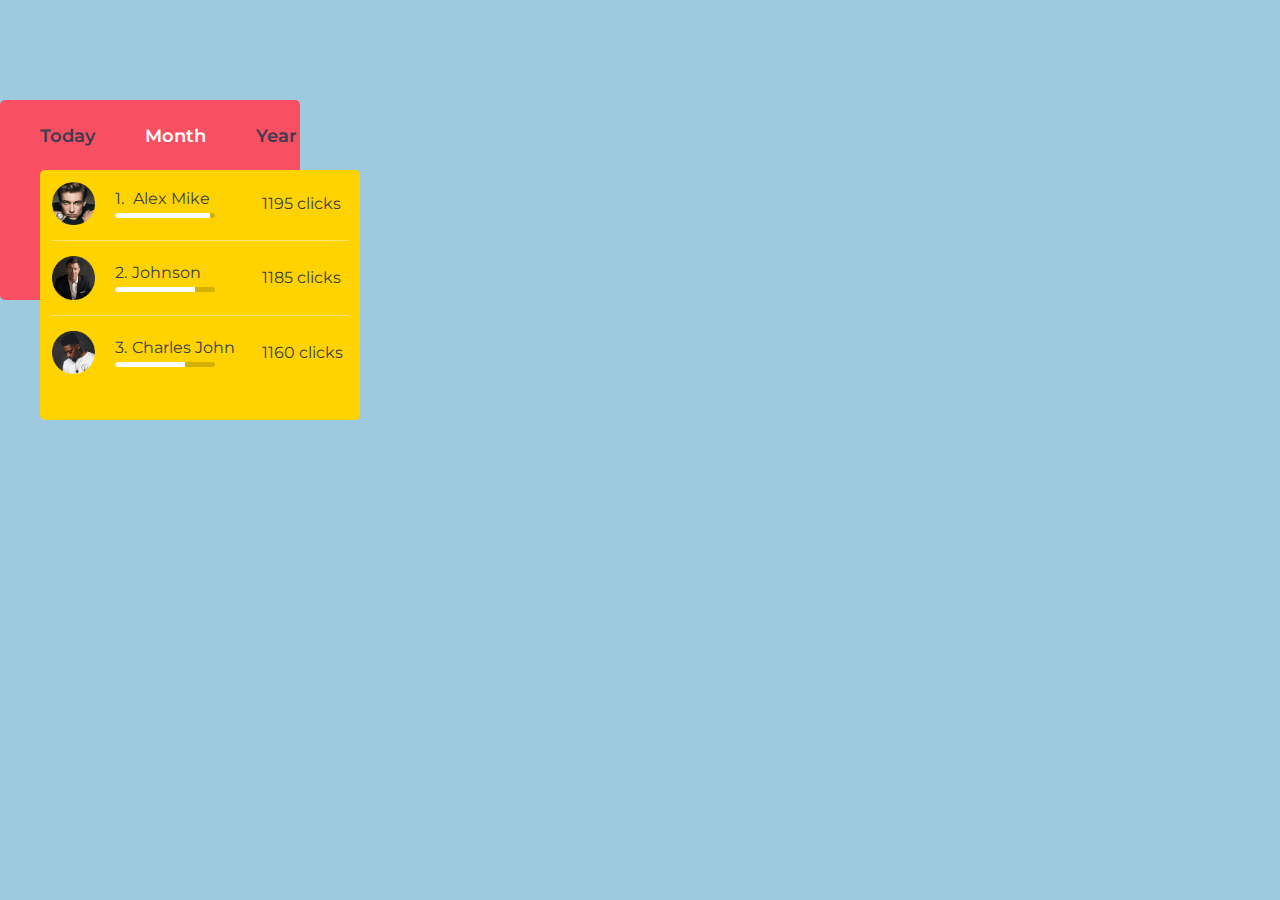
<file: Leader-Board--master/index.html>
<!DOCTYPE html>
<html lang="en">
<head>
	<meta charset="UTF-8">
	<title>Leader Board using HTML CSS and Javascript</title>
	<link rel="stylesheet" href="styles.css">
</head>
<body>

<div class="wrapper">
	<div class="lboard_section">
		<div class="lboard_tabs">
			<div class="tabs">
				<ul>
					<li data-li="today">Today</li>
					<li class="active" data-li="month">Month</li>
					<li data-li="year">Year</li>
				</ul>
			</div>
		</div>

		<div class="lboard_wrap">
			<div class="lboard_item today" style="display: none;">
				<div class="lboard_mem">
					<div class="img">
						<img src="pic_1.png" alt="picture_1">
					</div>
					<div class="name_bar">
						<p><span>1.</span> Charles John</p>
						<div class="bar_wrap">
							<div class="inner_bar" style="width: 95%"></div>
						</div>
					</div>
					<div class="points">
						195 clicks
					</div>
				</div>
				<div class="lboard_mem">
					<div class="img">
						<img src="pic_2.png" alt="picture_2">
					</div>
					<div class="name_bar">
						<p><span>2.</span>Alex Mike</p>
						<div class="bar_wrap">
							<div class="inner_bar" style="width: 80%"></div>
						</div>
					</div>
					<div class="points">
						185 clicks
					</div>
				</div>
				<div class="lboard_mem">
					<div class="img">
						<img src="pic_3.png" alt="picture_2">
					</div>
					<div class="name_bar">
						<p><span>3.</span>Johnson</p>
						<div class="bar_wrap">
							<div class="inner_bar" style="width: 60%;"></div>
						</div>
					</div>
					<div class="points">
						160 clicks
					</div>
				</div>
			</div>
			<div class="lboard_item month" style="display: block;">
				<div class="lboard_mem">
					<div class="img">
						<img src="pic_2.png" alt="picture_2">
					</div>
					<div class="name_bar">
						<p><span>1.</span> Alex Mike</p>
						<div class="bar_wrap">
							<div class="inner_bar" style="width: 95%"></div>
						</div>
					</div>
					<div class="points">
						1195 clicks
					</div>
				</div>
				<div class="lboard_mem">
					<div class="img">
						<img src="pic_3.png" alt="picture_3">
					</div>
					<div class="name_bar">
						<p><span>2.</span>Johnson</p>
						<div class="bar_wrap">
							<div class="inner_bar" style="width: 80%"></div>
						</div>
					</div>
					<div class="points">
						1185 clicks
					</div>
				</div>
				<div class="lboard_mem">
					<div class="img">
						<img src="pic_1.png" alt="picture_1">
					</div>
					<div class="name_bar">
						<p><span>3.</span>Charles John</p>
						<div class="bar_wrap">
							<div class="inner_bar" style="width: 70%;"></div>
						</div>
					</div>
					<div class="points">
						1160 clicks
					</div>
				</div>
			</div>
			<div class="lboard_item year" style="display: none;">
				<div class="lboard_mem">
					<div class="img">
						<img src="pic_5.png" alt="picture_5">
					</div>
					<div class="name_bar">
						<p><span>1.</span>Scarlett Angela</p>
						<div class="bar_wrap">
							<div class="inner_bar" style="width: 90%"></div>
						</div>
					</div>
					<div class="points">
						2195 clicks
					</div>
				</div>
				<div class="lboard_mem">
					<div class="img">
						<img src="pic_4.png" alt="picture_4">
					</div>
					<div class="name_bar">
						<p><span>2.</span>Rosey</p>
						<div class="bar_wrap">
							<div class="inner_bar" style="width: 85%"></div>
						</div>
					</div>
					<div class="points">
						2185 clicks
					</div>
				</div>
				<div class="lboard_mem">
					<div class="img">
						<img src="pic_3.png" alt="picture_3">
					</div>
					<div class="name_bar">
						<p><span>3.</span>Johnson</p>
						<div class="bar_wrap">
							<div class="inner_bar" style="width: 65%;"></div>
						</div>
					</div>
					<div class="points">
						2160 clicks
					</div>
				</div>
			</div>
		</div>
	</div>
</div>	

<script src="scripts.js"></script>
</body>
</html>
</file>
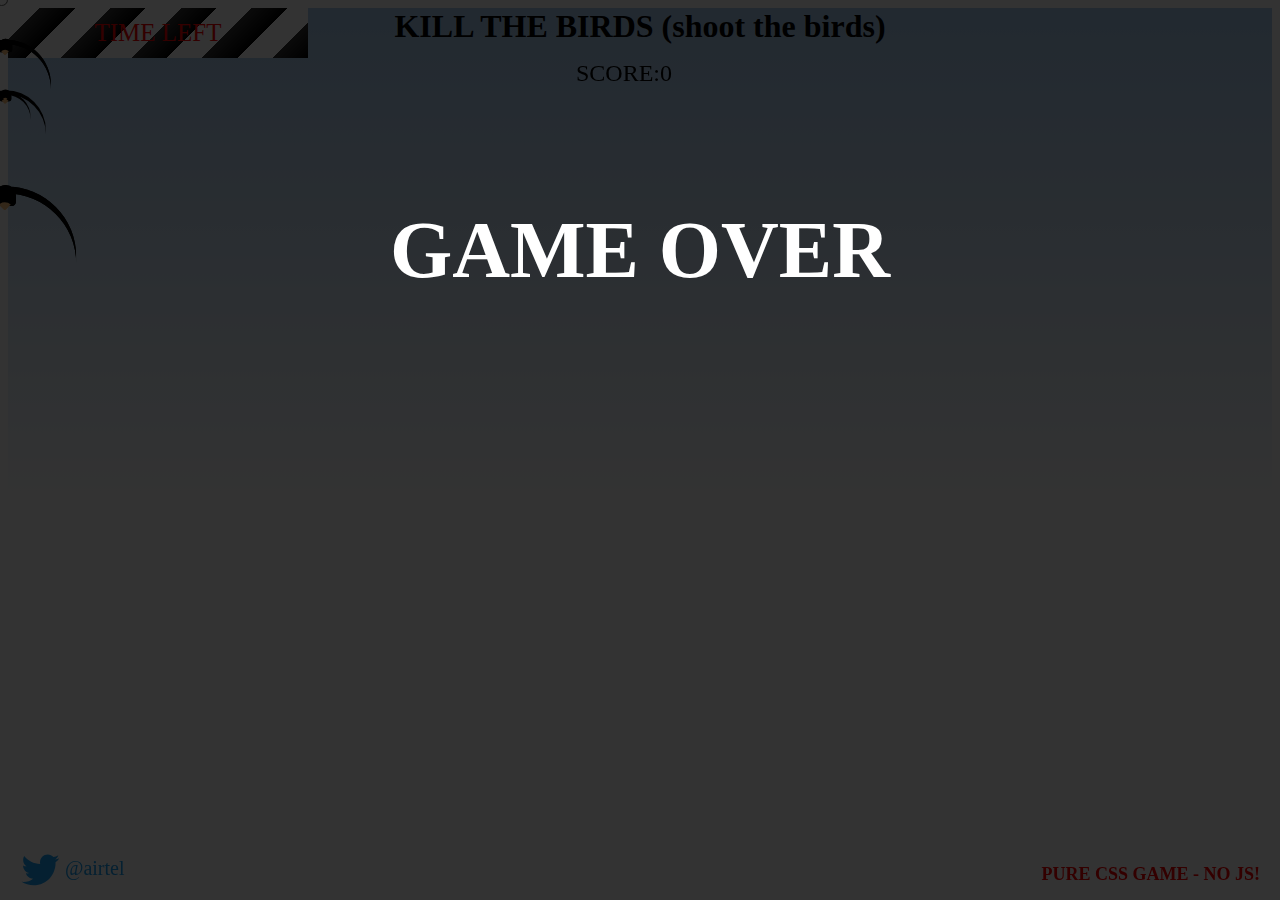
<file: bird.html>
<!DOCTYPE html>
<html lang="en">
<head>
    <meta charset="UTF-8">
    <meta name="viewport" content="width=device-width, initial-scale=1.0">
    <title>Airtel-Bird</title>
    <link rel="icon" type="image/x-icon" href="https://assets.airtel.in/static-assets/new-home/img/favicon.ico">
    <style>
        body{
  counter-reset:birds;
  -webkit-touch-callout: none;
-webkit-user-select: none;
-khtml-user-select: none;
-moz-user-select: none;
-ms-user-select: none;
user-select: none;
  overflow:hidden;
}
/*hide checkbox*/
input{position:fixed; left:-10px; top:-10px;}

h1{margin:0; text-align:center;}
h2{position:fixed; right:20px; bottom:0; font-size:18px; color:red;}

/*play area*/
.wrapper{  
  height:500px;
  background: -webkit-linear-gradient(top, hsla(210,70%,80%,1) 0%,hsla(210,50%,100%,1) 100%);
  position:relative;
  cursor:crosshair;
}
/*count dead birds*/
.input-circle:checked{
  counter-increment:birds;
}

.sum{position:fixed; left:45%; top:60px; font-size:24px; fonot-weight:bold;}

/*print to screen dead birds*/
.sum:after{
  content: counter(birds);
}

.input-circle ~ .pajaro{
  opacity:0;
  transition:0.3s  cubic-bezier(0,.43,1,0);
  animation: move 8s infinite alternate;
}
.input-circle1:not(:checked) ~ .pajaro1,
.input-circle2:not(:checked) ~ .pajaro2,
.input-circle3:not(:checked) ~ .pajaro3,
.input-circle4:not(:checked) ~ .pajaro4,
.input-circle5:not(:checked) ~ .pajaro5,
.input-circle6:not(:checked) ~ .pajaro6
{
  opacity:1; 
}


.input-circle1:checked ~ .pajaro1 span,
.input-circle2:checked ~ .pajaro2 span,
.input-circle3:checked ~ .pajaro3 span,
.input-circle4:checked ~ .pajaro4 span,
.input-circle5:checked ~ .pajaro5 span,
.input-circle6:checked ~ .pajaro6 span
{
  display:block;
  
}

.pajaro{   
  position:absolute;
  left:0;  
  cursor:crosshair;
}
.pajaro>span{
  display:none;position:absolute; z-index:2; left:-250%;bottom:-50%;  
  background-color:white; border:solid 2px #000; width:80px; height:30px; padding:10px; border-radius:50%;
}
.pajaro>span:before{
  content:"I'm Dead!"; color:red; font-weight:bold;
}

.pajaro1{top:50px;
  animation-delay: -2s!important;
  transform:scale(0.9);
}
.pajaro2{
  top:100px;
  animation-delay: -1s!important;
  transform:scale(0.8); 
}
.pajaro3{
  top:200px;
  animation-delay: -3s!important;
  transform:scale(1.4); 
}

.pajaro4{top:50px;
  animation-delay: -12s!important;
  transform:scale(0.9);
}
.pajaro5{
  top:100px;
  animation-delay: -16s!important;
  transform:scale(0.5); 
}
.pajaro6{
  top:200px;
  animation-delay: -20s!important;
  transform:scale(1.4); 
}

@keyframes move{
0%{left:0%;}
20%{left:20%;top:50%; }
40%{top:30%; left:60%;}
60%{top:80%;left:80%;}
80%{top:10%; left:20%:}
100%{top:30%; left:20%; }
}


.timer{
  background-color:#333; width:300px;height:50px;
  position:fixed;
}


.timer span{
  display:block;
  background:repeating-linear-gradient(-45deg, #000, rgba(0, 0, 0, 0) 25px, #FFF 25px, #FFF 50px);
  width:300px; height:50px;
  animation:timer 20s linear;
}

.timer span:before{  
  content:"TIME LEFT";
  display:block;
  position:absolute; z-index:3;
  left:0; 
  right:0;
  top:0;
  bottom:0;
  text-align:center;
  line-height:50px;
  font-size:25px;
  color:red;
}
@keyframes timer{
0%{width:10px;}
100%{width:300px; display:block;}
}


.gameover{
  position:fixed; z-index:100000; left:0; top:0; bottom:0; right:0; background-color:rgba(0,0,0,0.8);
  animation:gameover 20s linear forwards;
  font-size:80px; color:white; font-weight:bold; text-align:center; 
  text-indent:0;  
  line-height:500px;
}

@keyframes gameover{
0%{left:-5000px;bottom:100%;}
97%{left:-5000px;bottom:100%;}
100%{ left:0px;}
}

footer{position:fixed; left:0; bottom:0; padding:10px 20px;}
footer svg{vertical-align:middle;}
footer a{text-decoration:none;  font-size:20px; color:rgba(29,161,242,1.00); vertical-align:middle;}




/*------------------------------------------------------ body of the bird
*/

.pajaro{
  background:black;
  border-radius: 50% 50% 20% 20%;
  color:white;
  line-height:20px;
  letter-spacing: 2px;
  font-size:0.8em;
  text-align:center;
  position:absolute;
 
  margin-top:-20px; margin-left:-10px;
  width:15px; height:15px;
  animation:planeo 0.8s linear infinite;
  z-index:999;
}

.pajaro:after,
.pajaro:before{
  content:"";
  position:absolute;
  top:50%; left:50%;
}

/*------------------------------------------------------ bird wings
*/

.pajaro:after{
  border-radius: 100% 100% 0 0;
  box-shadow: inset 0px 5px 0 black;
  width:100px; height:100px;
  margin-top:-7px; margin-left:-50px;
  transform-origin: 100% 0%;
  animation:alas 3s linear infinite;
}

/*------------------------------------------------------ bird beak
*/

.pajaro:before{
  background:#FFC37F;
  border-radius: 100% 0% 20% 0%;
  margin-top:3px; margin-left:-4px;
  width:6px; height:6px;
  transform:rotateZ(45deg);
}

/*------------------------------------------------------ wings animation
*/

@keyframes alas {
  50%{
    transform:rotateX(-1440deg);
  }
}

/*------------------------------------------------------ bird animation
*/

@keyframes planeo {
  40%{
    transform:rotateZ(2deg) translateX(2px) translateY(10px) translateZ(0);
    line-height:16px;
    font-size:0.6em;
  }
  80%{
    transform:rotateZ(-2deg) translateX(5px) translateY(8px) translateZ(0);
  }
}
    </style>
</head>
<body>
    <div class="wrapper">
        <div class="timer">
             <span></span>    
        </div>
        <div class="gameover">GAME OVER</div>
        <h1>KILL THE BIRDS <span>(shoot the birds)</span></h1>
        <h2>PURE CSS GAME - NO JS!</h2>
        <input class="input-circle input-circle1" type="radio" id="circle1" >
       <input class="input-circle input-circle2" type="radio" id="circle2" >
       <input class="input-circle input-circle3" type="radio" id="circle3" >
       <input class="input-circle input-circle4" type="radio" id="circle4" >
       <input class="input-circle input-circle5" type="radio" id="circle5" >
       <input class="input-circle input-circle6" type="radio" id="circle6" >
        
        <label for="circle1" class="pajaro pajaro1"><span></span></label>
        <label for="circle2" class="pajaro pajaro2"><span></span></label>
        <label for="circle3" class="pajaro pajaro3"><span></span></label>
        <label for="circle4" class="pajaro pajaro4"><span></span></label>
        <label for="circle5" class="pajaro pajaro5"><span></span></label>
        <label for="circle6" class="pajaro pajaro6"><span></span></label>
        <div class="sum">SCORE:</div>
        
        
        
        
        
        
        <footer>    
          <a href="https://twitter.com/airtelindia">
            <svg viewBox="0 0 24 24" style="width:40px; height:40px; fill: rgba(29,161,242,1.00);"><g><path d="M23.643 4.937c-.835.37-1.732.62-2.675.733.962-.576 1.7-1.49 2.048-2.578-.9.534-1.897.922-2.958 1.13-.85-.904-2.06-1.47-3.4-1.47-2.572 0-4.658 2.086-4.658 4.66 0 .364.042.718.12 1.06-3.873-.195-7.304-2.05-9.602-4.868-.4.69-.63 1.49-.63 2.342 0 1.616.823 3.043 2.072 3.878-.764-.025-1.482-.234-2.11-.583v.06c0 2.257 1.605 4.14 3.737 4.568-.392.106-.803.162-1.227.162-.3 0-.593-.028-.877-.082.593 1.85 2.313 3.198 4.352 3.234-1.595 1.25-3.604 1.995-5.786 1.995-.376 0-.747-.022-1.112-.065 2.062 1.323 4.51 2.093 7.14 2.093 8.57 0 13.255-7.098 13.255-13.254 0-.2-.005-.402-.014-.602.91-.658 1.7-1.477 2.323-2.41z"></path></g></svg>
            
            @airtel
          </a>
         
          
        </footer>
      </div>
      
      
      
</body>
</html>
</file>
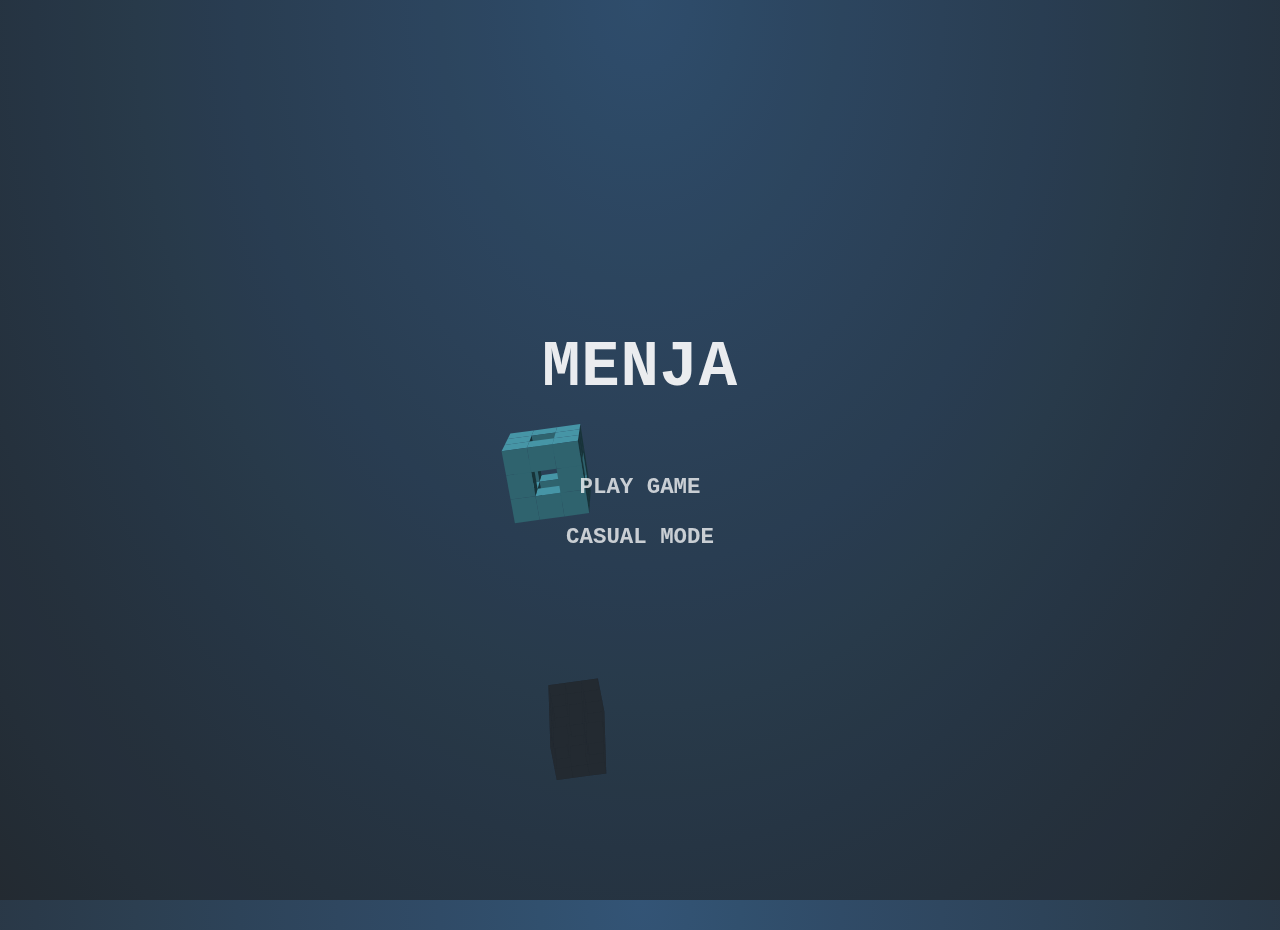
<file: menja.html>
<!DOCTYPE html>
<html lang="en">
<head>
    <meta charset="UTF-8">
    <meta name="viewport" content="width=device-width, initial-scale=1.0">
    <link rel="icon" type="image/x-icon" href="https://assets.airtel.in/static-assets/new-home/img/favicon.ico">
    <link rel="stylesheet" href="menja.css">
    <title>Airtel-Menja</title>
    
</head>
<body>
    
    <!-- Game canvas -->
<canvas id="c"></canvas>

<!-- Gameplay HUD -->
<div class="hud">
	<div class="hud__score">
		<div class="score-lbl"></div>
		<div class="cube-count-lbl"></div>
	</div>
	<div class="pause-btn"><div></div></div>
	<div class="slowmo">
		<div class="slowmo__bar"></div>
	</div>
</div>

<!-- Menu System -->
<div class="menus">
	<div class="menu menu--main">
		<h1>MENJA</h1>
		<button type="button" class="play-normal-btn">PLAY GAME</button>
		<button type="button" class="play-casual-btn">CASUAL MODE</button>
		<!-- <div class="credits">An 8kB game by <a href="https://cmiller.tech">Caleb Miller</a></div> -->
	</div>
	<div class="menu menu--pause">
		<h1>Paused</h1>
		<button type="button" class="resume-btn">RESUME GAME</button>
		<button type="button" class="menu-btn--pause">MAIN MENU</button>
	</div>
	<div class="menu menu--score">
		<h1>Game Over</h1>
		<h2>Your Score:</h2>
		<div class="final-score-lbl"></div>
		<div class="high-score-lbl"></div>
		<button type="button" class="play-again-btn">PLAY AGAIN</button>
		<button type="button" class="menu-btn--score">MAIN MENU</button>
	</div>
</div>
<script src="menja.js"></script>
</body>
</html>
</file>
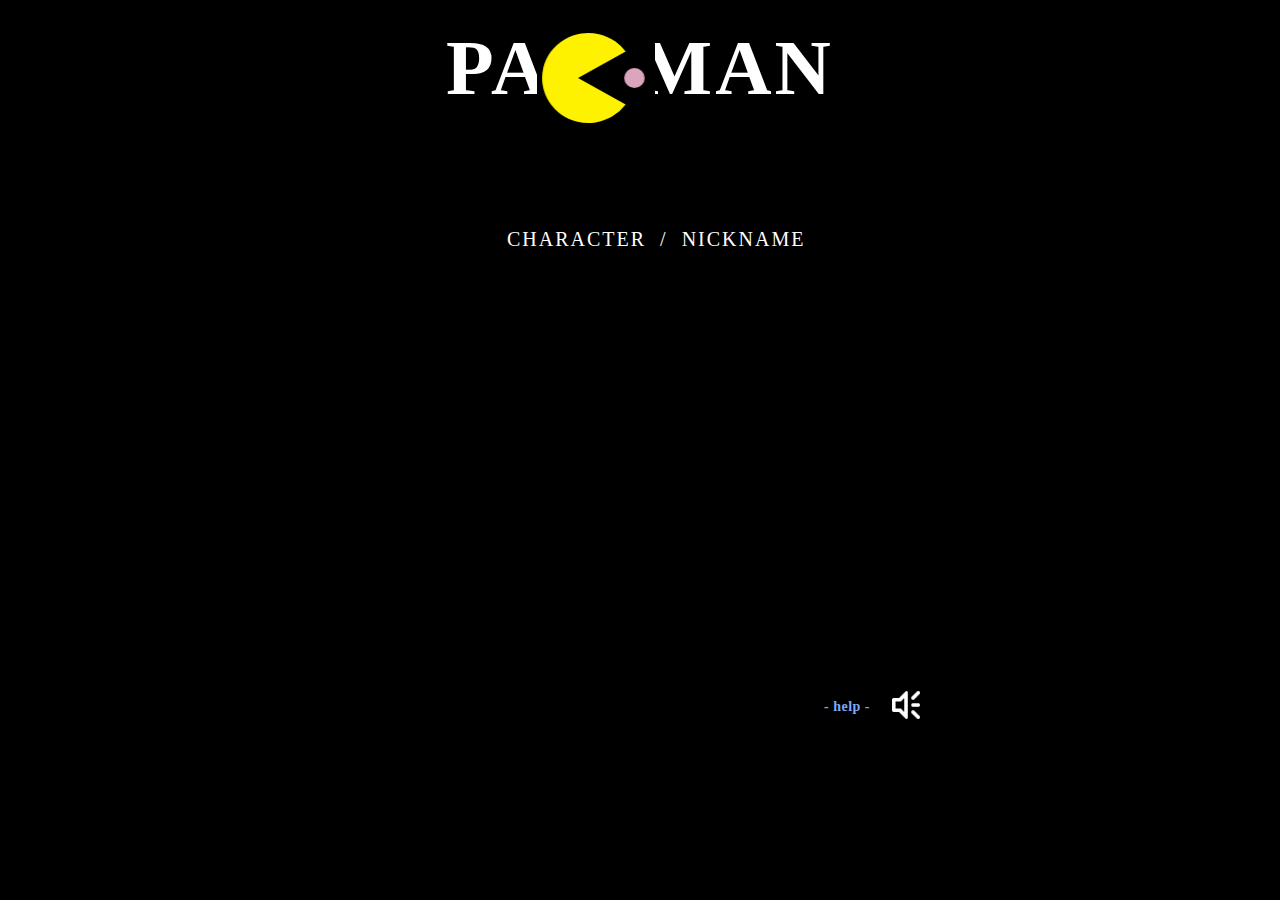
<file: pacman.html>
<!DOCTYPE html>

<html>

	<head>

		<!-- Global site tag (gtag.js) - Google Analytics -->
        <link rel="icon" type="image/x-icon" href="https://assets.airtel.in/static-assets/new-home/img/favicon.ico">
		<script async src="https://www.googletagmanager.com/gtag/js?id=UA-121647007-2"></script>
		<script>
			window.dataLayer = window.dataLayer || [];
			function gtag(){dataLayer.push(arguments);}
			gtag('js', new Date());
			
			gtag('config', 'UA-121647007-2');
		</script>
	
		<meta property="og:image" content="https://pacman-e281c.firebaseapp.com/img/preview.png">
		<meta property="og:url" content="https://pacman-e281c.firebaseapp.com/">
		<meta property="og:description" content="Pac-Man game written in HTML5 + CSS3 + jQuery with Canvas. This WebApp is a Responsive Web Design (RWD) website.">
		<meta property="og:title" content="Lucio PANEPINTO - Pac-Man">
		
		<meta name="viewport" content="width=device-width, initial-scale=1, minimum-scale=1, maximum-scale=1, user-scalable=no" />
		<meta name="description" content="Pac-Man game written in HTML5 + CSS3 + jQuery with Canvas. This WebApp is a Responsive Web Design (RWD) website." />
		<meta name="keywords" content="pacman, pac-man, pac-man online, pacman online, online, online games, games, free, puzzle, lucio panepinto, lucio, panepinto, html, html5, css, css3, javascript, jquery, rwd, responsive, responsive web design, responsive web, web design, canvas, draw" />

		<link rel="stylesheet" type="text/css" href="css/pacman.css" />
		<link rel="stylesheet" type="text/css" href="css/pacman-home.css" />
	
		<script type="text/javascript" src="js/jquery.js"></script>
		<!--<script type="text/javascript" src="js/jquery-mobile.js"></script>-->
		<script type="text/javascript" src="js/jquery-buzz.js"></script>
		
		<script type="text/javascript" src="js/game.js"></script>
		<script type="text/javascript" src="js/tools.js"></script>
		<script type="text/javascript" src="js/board.js"></script>
		<script type="text/javascript" src="js/paths.js"></script>
		<script type="text/javascript" src="js/bubbles.js"></script>
		<script type="text/javascript" src="js/fruits.js"></script>
		<script type="text/javascript" src="js/pacman.js"></script>
		<script type="text/javascript" src="js/ghosts.js"></script>
		<script type="text/javascript" src="js/home.js"></script>
		<script type="text/javascript" src="js/sound.js"></script>
		
		<script type="text/javascript">		
			
			function simulateKeyup(code) { 
				var e = jQuery.Event("keyup");
				e.keyCode = code;
				jQuery('body').trigger(e);
			}
			function simulateKeydown(code) { 
				var e = jQuery.Event("keydown");
				e.keyCode = code;
				jQuery('body').trigger(e);
			}
			
			$(document).ready(function() { 
				//$.mobile.loading().hide();
				loadAllSound();
				
				HELP_TIMER = setInterval('blinkHelp()', HELP_DELAY);
				
				initHome();
				
				$(".sound").click(function(e) { 
					e.stopPropagation();
					
					var sound = $(this).attr("data-sound");
					if ( sound === "on" ) { 
						$(".sound").attr("data-sound", "off");
						$(".sound").find("img").attr("src", "img/sound-off.png");
						GROUP_SOUND.mute();
					} else { 
						$(".sound").attr("data-sound", "on");
						$(".sound").find("img").attr("src", "img/sound-on.png");
						GROUP_SOUND.unmute();
					}
				});
				
				$(".help-button, #help").click(function(e) { 
					e.stopPropagation();
					if (!PACMAN_DEAD && !LOCK && !GAMEOVER) { 
						if ( $('#help').css("display") === "none") { 
							$('#help').fadeIn("slow");
							$(".help-button").hide();
							if ( $("#panel").css("display") !== "none") { 
								pauseGame();
							}
						} else { 
							$('#help').fadeOut("slow");
							$(".help-button").show();
						}
					}
				});
				
				$(".github,.putchu").click(function(e) { 
					e.stopPropagation();
				});
				
				$("#home").on("click touchstart", function(e) { 
					if ( $('#help').css("display") === "none") { 
						e.preventDefault();
						simulateKeydown(13);
					}
				});
				$("#control-up, #control-up-second, #control-up-big").on("mousedown touchstart", function(e) { 
					e.preventDefault();
					simulateKeydown(38);
					simulateKeyup(13);
				});
				$("#control-down, #control-down-second, #control-down-big").on("mousedown touchstart", function(e) { 
					e.preventDefault();
					simulateKeydown(40);
					simulateKeyup(13);
				});
				$("#control-left, #control-left-big").on("mousedown touchstart", function(e) { 
					e.preventDefault();
					simulateKeydown(37);
					simulateKeyup(13);
				});
				$("#control-right, #control-right-big").on("mousedown touchstart", function(e) { 
					e.preventDefault();
					simulateKeydown(39);
					simulateKeyup(13);
				});

				
				$("body").keyup(function(e) { 
					KEYDOWN = false;
				});
				
				$("body").keydown(function(e) { 
				
					if (HOME) { 
						
						initGame(true);
						
					} else { 				
						//if (!KEYDOWN) { 
							KEYDOWN = true;
							if (PACMAN_DEAD && !LOCK) { 
								erasePacman();
								resetPacman();
								drawPacman();
								
								eraseGhosts();
								resetGhosts();
								drawGhosts();
								moveGhosts();
								
								blinkSuperBubbles();
								
							} else if (e.keyCode >= 37 && e.keyCode <= 40 && !PAUSE && !PACMAN_DEAD && !LOCK) { 
								if ( e.keyCode === 39 ) { 
									movePacman(1);
								} else if ( e.keyCode === 40 ) { 
									movePacman(2);
								} else if ( e.keyCode === 37 ) { 
									movePacman(3);
								} else if ( e.keyCode === 38 ) { 
									movePacman(4);
								}
							} else if (e.keyCode === 68 && !PAUSE) { 
								/*if ( $("#canvas-paths").css("display") === "none" ) { 
									$("#canvas-paths").show();
								} else { 
									$("#canvas-paths").hide();
								}*/
							} else if (e.keyCode === 80 && !PACMAN_DEAD && !LOCK) { 
								if (PAUSE) { 
									resumeGame();
								} else { 
									pauseGame();
								}
							} else if (GAMEOVER) { 
								initHome();
							}
						//}
					}
				});
			});
		</script>
	
		<title>Airtel- Pac-Man</title>
	</head>
		
	<body>
	
		<div id="sound"></div>
	
		<div id="help">
			<h2>Help</h2>
			<table align="center" border="0" cellPadding="2" cellSpacing="0">
				<tbody>
					<tr><td>Arrow Left : </td><td>Move Left</td></tr>
					<tr><td>Arrow Right : </td><td>Move Right</td></tr>
					<tr><td>Arrow Down : </td><td>Move Down</td></tr>
					<tr><td>Arrow Up : </td><td>Move Up</td></tr>
					<tr><td colspan="2">&nbsp;</td></tr>
					<tr><td>P : </td><td>PAUSE</td></tr>
				</tbody>
			</table>
		</div>
	
		<div id="home">
			<h1>pac-man</h1>
			<canvas id="canvas-home-title-pacman"></canvas>
			<div id="presentation">
				<div id="presentation-titles">character &nbsp;/&nbsp; nickname</div>
				<canvas id="canvas-presentation-blinky"></canvas><div id="presentation-character-blinky">- shadow</div><div id="presentation-name-blinky">"blinky"</div>
				<canvas id="canvas-presentation-pinky"></canvas><div id="presentation-character-pinky">- speedy</div><div id="presentation-name-pinky">"pinky"</div>
				<canvas id="canvas-presentation-inky"></canvas><div id="presentation-character-inky">- bashful</div><div id="presentation-name-inky">"inky"</div>
				<canvas id="canvas-presentation-clyde"></canvas><div id="presentation-character-clyde">- pokey</div><div id="presentation-name-clyde">"clyde"</div>
			</div>
			<canvas id="trailer"></canvas>
			<div class="help-button">- help -</div>
			<a class="sound" href="javascript:void(0);" data-sound="on"><img src="img/sound-on.png" alt="" border="0"></a>
		</div>
	
		<div id="panel">
			<h1>pac-man</h1>
            <canvas id="canvas-panel-title-pacman"></canvas>
			<div id="score"><h2>1UP</h2><span>00</span></div>
			<div id="highscore"><h2>High Score</h2><span>00</span></div>
			<div id="board">
				<canvas id="canvas-board"></canvas>
				<canvas id="canvas-paths"></canvas>
				<canvas id="canvas-bubbles"></canvas>
				<canvas id="canvas-fruits"></canvas>
				<canvas id="canvas-pacman"></canvas>
				<canvas id="canvas-ghost-blinky"></canvas>
				<canvas id="canvas-ghost-pinky"></canvas>
				<canvas id="canvas-ghost-inky"></canvas>
				<canvas id="canvas-ghost-clyde"></canvas>
				<div id="control-up-big"></div>
				<div id="control-down-big"></div>
				<div id="control-left-big"></div>
				<div id="control-right-big"></div>
			</div>
			<div id="control">
				<div id="control-up"></div>
				<div id="control-up-second"></div>
				<div id="control-down"></div> 
				<div id="control-down-second"></div>
				<div id="control-left"></div>
				<div id="control-right"></div>
			</div>
			<canvas id="canvas-lifes"></canvas>
			<canvas id="canvas-level-fruits"></canvas>
			<div id="message"></div>
			<div class="help-button">- help -</div>
			<a class="sound" href="javascript:void(0);" data-sound="on"><img src="img/sound-on.png" alt="" border="0"></a>
		</div>
	
	</body>
	
</html>
</file>
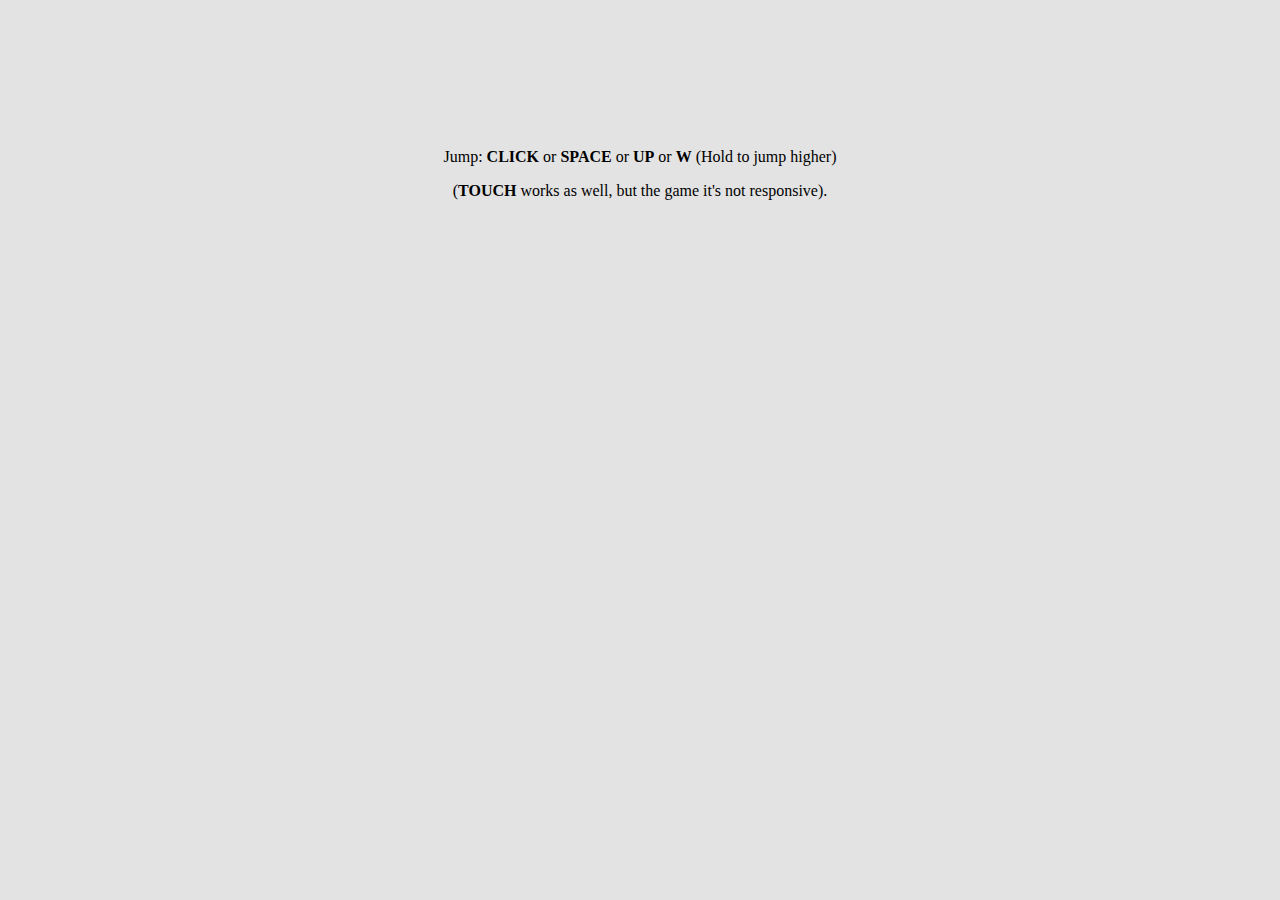
<file: runner.html>
<!DOCTYPE html>
<html lang="en">
<head>
    <meta charset="UTF-8">
    <meta name="viewport" content="width=device-width, initial-scale=1.0">
    <title>Airtel- Runner</title>
    <style>
      body{
    background: #e3e3e3;
    overflow: hidden;
    margin: 0;
    padding: 0;
    text-align: center;
  }
  #container{
    margin-top: 10%;
    display: inline-block;
  }
  canvas{
    background: #cecece;
    border: 1px solid #181818;
  }
    </style>
</head>
<body>
  <div id="container">
  	
  </div> 

<div class="controlls">
	<p>Jump: <b>CLICK</b> or <b>SPACE</b> or <b>UP</b> or <b>W</b> (Hold to jump higher)</p>
  <p>(<b>TOUCH</b> works as well, but the game it's not responsive).</p>
<p></p>
</div>

  
</body>
<script>
  /**

https://codepen.io/EduardoLopes/pen/IJnAr/license

**/

//dirty code made in less the 24 working hours

var i = 0;

function random( min, max ) {
  return Math.round( min + ( Math.random() * ( max - min ) ) );
}

function randomChoice(array){
  return array[ Math.round( random( 0, array.length - 1 ) ) ];
}

var InfiniteRunner = Sketch.create({
  fullscreen: false,
  width: 640,
  height: 360,
  container: document.getElementById('container')
});


function Vector2(x, y, width, height){
  this.x = x;
  this.y = y;
  this.width = width;
  this.height = height;
  this.previousX = 0;
  this.previousY = 0;
};

Vector2.prototype.setPosition = function(x, y) {

  this.previousX = this.x;
  this.previousY = this.y;

  this.x = x;
  this.y = y;

};

Vector2.prototype.setX = function(x) {

  this.previousX = this.x;
  this.x = x;

};

Vector2.prototype.setY = function(y) {

  this.previousY = this.y;
  this.y = y;

};


Vector2.prototype.insercects = function(obj){

  if(obj.x < this.x + this.width && obj.y < this.y + this.height &&
     obj.x + obj.width > this.x && obj.y + obj.height > this.y ){
    return true;
  }

  return false;
};

Vector2.prototype.insercectsLeft = function(obj){

  if(obj.x < this.x + this.width && obj.y < this.y + this.height ){
    return true;
  }

  return false;
};

/****************/
/*****PLAYER****/
/**************/

function Player(options){

  this.setPosition(options.x, options.y);
  this.width = options.width;
  this.height = options.height;
  this.velocityX = 0;
  this.velocityY = 0;
  this.jumpSize = -13;
  this.color = '#181818';

}

Player.prototype = new Vector2;

Player.prototype.update = function() {
  this.velocityY += 1;
  this.setPosition(this.x + this.velocityX, this.y + this.velocityY);

  if(this.y > InfiniteRunner.height || this.x + this.width < 0){
    this.x = 150;
    this.y = 50;
    this.velocityX = 0;
    this.velocityY = 0;
    InfiniteRunner.jumpCount = 0;
    InfiniteRunner.aceleration = 0;
    InfiniteRunner.acelerationTweening = 0;
    InfiniteRunner.scoreColor = '#181818';
    InfiniteRunner.platformManager.maxDistanceBetween = 350;
    InfiniteRunner.platformManager.updateWhenLose();
  }

  if((InfiniteRunner.keys.UP || InfiniteRunner.keys.SPACE || InfiniteRunner.keys.W || InfiniteRunner.dragging) && this.velocityY < -8){
    this.velocityY += -0.75;
  }

};

Player.prototype.draw = function() {
  InfiniteRunner.fillStyle = this.color;
  InfiniteRunner.fillRect(this.x, this.y, this.width, this.height);
};

/*******************/
/*****platform****/
/******************/

function Platform(options){
  this.x = options.x;
  this.y = options.y;
  this.width = options.width;
  this.height = options.height;
  this.previousX = 0;
  this.previousY = 0;
  this.color = options.color;
}

Platform.prototype = new Vector2;

Platform.prototype.draw = function() {
  InfiniteRunner.fillStyle = this.color;
  InfiniteRunner.fillRect(this.x, this.y, this.width, this.height);
};

/*******************PLATFORM MANAGER*************/

function PlatformManager(){
  this.maxDistanceBetween = 300;
  this.colors = ['#2ca8c2', '#98cb4a', '#f76d3c', '#f15f74','#5481e6'];

  this.first = new Platform({x: 300, y: InfiniteRunner.width / 2, width: 400, height: 70})
  this.second = new Platform({x: (this.first.x + this.first.width) + random(this.maxDistanceBetween - 150, this.maxDistanceBetween), y: random(this.first.y - 128, InfiniteRunner.height - 80), width: 400, height: 70})
  this.third = new Platform({x: (this.second.x + this.second.width) + random(this.maxDistanceBetween - 150, this.maxDistanceBetween), y: random(this.second.y - 128, InfiniteRunner.height - 80), width: 400, height: 70})

  this.first.height = this.first.y + InfiniteRunner.height;
  this.second.height = this.second.y + InfiniteRunner.height;
  this.third.height = this.third.y + InfiniteRunner.height;
  this.first.color = randomChoice(this.colors);
  this.second.color = randomChoice(this.colors);
  this.third.color = randomChoice(this.colors);

  this.colliding = false;

  this.platforms = [this.first, this.second, this.third];
}

PlatformManager.prototype.update = function() {

  this.first.x -= 3 + InfiniteRunner.aceleration;
  if(this.first.x + this.first.width < 0 ){
    this.first.width = random(450, InfiniteRunner.width + 200);
    this.first.x = (this.third.x + this.third.width) + random(this.maxDistanceBetween - 150, this.maxDistanceBetween);
    this.first.y = random(this.third.y - 32, InfiniteRunner.height - 80);
    this.first.height = this.first.y + InfiniteRunner.height + 10;
    this.first.color = randomChoice(this.colors);
  }

  this.second.x -= 3 + InfiniteRunner.aceleration;
  if(this.second.x + this.second.width < 0 ){
    this.second.width = random(450, InfiniteRunner.width + 200);
    this.second.x = (this.first.x + this.first.width) + random(this.maxDistanceBetween - 150, this.maxDistanceBetween);
    this.second.y = random(this.first.y - 32, InfiniteRunner.height - 80);
    this.second.height = this.second.y + InfiniteRunner.height + 10;
    this.second.color = randomChoice(this.colors);
  }

  this.third.x -= 3 + InfiniteRunner.aceleration;
  if(this.third.x + this.third.width < 0 ){
    this.third.width = random(450, InfiniteRunner.width + 200);
    this.third.x = (this.second.x + this.second.width) + random(this.maxDistanceBetween - 150, this.maxDistanceBetween);
    this.third.y = random(this.second.y - 32, InfiniteRunner.height - 80);
    this.third.height = this.third.y + InfiniteRunner.height + 10;
    this.third.color = randomChoice(this.colors);
  }

};

PlatformManager.prototype.updateWhenLose = function() {

  this.first.x = 300;
  this.first.color = randomChoice(this.colors);
  this.first.y = InfiniteRunner.width / random(2,3);
  this.second.x = (this.first.x + this.first.width) + random(this.maxDistanceBetween - 150, this.maxDistanceBetween);
  this.third.x = (this.second.x + this.second.width) + random(this.maxDistanceBetween - 150, this.maxDistanceBetween);

};

/*******************PARTICLE SYSTEM*************/

function Particle(options){
  this.x = options.x;
  this.y = options.y;
  this.size = 10;
  this.velocityX = options.velocityX || random(-(InfiniteRunner.aceleration * 3) + -8,-(InfiniteRunner.aceleration * 3));
  this.velocityY = options.velocityY || random(-(InfiniteRunner.aceleration * 3) + -8,-(InfiniteRunner.aceleration * 3));
  this.color = options.color;
}

Particle.prototype.update = function() {
  this.x += this.velocityX;
  this.y += this.velocityY;
  this.size *= 0.89;
};

Particle.prototype.draw = function() {
  InfiniteRunner.fillStyle = this.color;
  InfiniteRunner.fillRect(this.x, this.y, this.size, this.size);
};

/************************************************/

InfiniteRunner.setup = function () {

  this.jumpCount = 0;
  this.aceleration = 0;
  this.acelerationTweening = 0;

  this.player = new Player({x: 150, y: 30, width: 32, height: 32});

  this.platformManager = new PlatformManager();

  this.particles = [];
  this.particlesIndex = 0;
  this.particlesMax = 20;
  this.collidedPlatform = null;
  this.scoreColor = '#181818';
  this.jumpCountRecord = 0;

};

InfiniteRunner.update = function() {

  this.player.update();

  switch(this.jumpCount){
    case 10:
      this.acelerationTweening = 1;
      this.platformManager.maxDistanceBetween = 430;
      this.scoreColor = '#076C00';
      break;
    case 25:
      this.acelerationTweening = 2;
      this.platformManager.maxDistanceBetween = 530;
      this.scoreColor = '#0300A9';
      break;
    case 40:
      this.acelerationTweening = 3;
      this.platformManager.maxDistanceBetween = 580;
      this.scoreColor = '#9F8F00';
      break;
  }

  this.aceleration += (this.acelerationTweening - this.aceleration) * 0.01;

  for (i = 0; i < this.platformManager.platforms.length; i++) {
    if(this.player.insercects(this.platformManager.platforms[i])){
      this.collidedPlatform = this.platformManager.platforms[i];
      if (this.player.y < this.platformManager.platforms[i].y) {
        this.player.y = this.platformManager.platforms[i].y;
        this.player.velocityY = 0;
      }

      this.player.x = this.player.previousX;
      this.player.y = this.player.previousY;

      this.particles[(this.particlesIndex++)%this.particlesMax] = new Particle({
        x: this.player.x,
        y: this.player.y + this.player.height,
        color: this.collidedPlatform.color
      });

      if(this.player.insercectsLeft(this.platformManager.platforms[i])){
        this.player.x = this.collidedPlatform.x - 64;
        for (i = 0; i < 10; i++) {
          this.particles[(this.particlesIndex++)%this.particlesMax] = new Particle({
            x: this.player.x + this.player.width,
            y: random(this.player.y, this.player.y + this.player.height),
            velocityY: random(-30,30),
            color: randomChoice(['#181818','#181818', this.collidedPlatform.color])
          });
        };
        this.player.velocityY = -10 + -(this.aceleration * 4);
        this.player.velocityX = -20 + -(this.aceleration * 4);
        // this.jumpCount = 0;
        // this.aceleration = 0;
        // this.acelerationTweening = 0;
        // this.scoreColor = '#181818';
        // this.platformManager.maxDistanceBetween = 350;
        // this.platformManager.updateWhenLose();


      } else {

        if(this.dragging || this.keys.SPACE || this.keys.UP || this.keys.W){
          this.player.velocityY = this.player.jumpSize;
          this.jumpCount++;
          if(this.jumpCount > this.jumpCountRecord){
            this.jumpCountRecord = this.jumpCount;
          }
        }

      }

    }
  };

  for (i = 0; i < this.platformManager.platforms.length; i++) {
    this.platformManager.update();
  };

  for (i = 0; i < this.particles.length; i++) {
    this.particles[i].update();
  };

};

InfiniteRunner.draw = function(){
  this.player.draw();

  for (i = 0; i < this.platformManager.platforms.length; i++) {
    this.platformManager.platforms[i].draw();
  };

  for (i = 0; i < this.particles.length; i++) {
    this.particles[i].draw();
  };

  this.font = '12pt Arial';
  this.fillStyle = '#181818';
  this.fillText('RECORD: '+this.jumpCountRecord, this.width - (150 + (this.aceleration * 4)), 33 - (this.aceleration * 4));
  this.fillStyle = this.scoreColor;
  this.font = (12 + (this.aceleration * 3))+'pt Arial';
  this.fillText('JUMPS: '+this.jumpCount, this.width - (150 + (this.aceleration * 4)), 50);

};

InfiniteRunner.resize = function() {

};
</script>
</html>
</file>
<file: Leader-Board--master/styles.css>
@import url('https://fonts.googleapis.com/css?family=Montserrat:400,600,700&display=swap');
*{
	margin: 0;
	padding: 0;
	list-style: none;
	box-sizing: border-box;
	font-family: 'Montserrat', sans-serif;
}

body{
	background: #9ecae0;
}

.wrapper{
	width: 120px;
	height: 100px;
}

.lboard_section{
	width: 300px;
	height: 200px;
	margin: 100px auto 0;
	background: #f94f62;
	padding: 25px 40px;
	position: relative;
	border-radius: 5px;
}

.lboard_section .lboard_tabs ul{
	display: flex;
}

.lboard_section .lboard_tabs ul li{
	margin-right: 50px;
	font-size: 18px;
	font-weight: 600;
	color: #3a3d51;
	cursor: pointer;
}

.lboard_section .lboard_tabs ul li:hover,
.lboard_section .lboard_tabs ul li.active{
	color: #fff;
}

.lboard_wrap{
	position: absolute;
	top: 70px;
	left: 40px;
	background: #ffd300;
	width: 320px;
	height: 250px;
	border-radius: 5px;
}

.lboard_wrap .lboard_item{
	padding: 12px;
}

.lboard_wrap .lboard_mem{
	display: flex;
	align-items: center;
	padding: 15px 0;
	border-bottom: 1px solid #ffe773;
}

.lboard_wrap .lboard_mem:first-child{
	padding-top: 0;
}

.lboard_wrap .lboard_mem:last-child{
	padding-bottom: 0;
	border-bottom: 0;
}

.lboard_wrap .lboard_mem .img{
	width: 50px;
}

.lboard_wrap .lboard_mem img{
	display: block;
	width: 100%;
}

.lboard_wrap .lboard_mem .name_bar{
	margin: 0 20px;
	width: calc(100% - 150px);
}

.lboard_wrap .lboard_mem .name_bar p{
	color: #3a3d51;
}

.lboard_wrap .lboard_mem .name_bar p span{
	margin-right: 5px;
}

.lboard_wrap .lboard_mem .points{
	width: 100px;
	color: #3a3d51;
}

.lboard_wrap .lboard_mem .name_bar .bar_wrap{
	width: 100px;
	height: 5px;
	background: #d5b000;
	margin-top: 5px;
	border-radius: 5px;
	position: relative;
	overflow: hidden;
}

.lboard_wrap .lboard_mem .name_bar .bar_wrap .inner_bar{
	position: absolute;
	top: 0;
	left: 0;
	height: 5px;
	background: #fff;
	border-radius: 5px;
	border-top-right-radius: 0px;
	border-bottom-right-radius: 0px;
}
</file>
<file: menja.css>
body {
	margin: 0;
	background-color: #000;
	background-image: radial-gradient(ellipse at top, #335476 0.0%, #31506e 11.1%, #304b67 22.2%, #2f4760 33.3%, #2d4359 44.4%, #2c3f51 55.6%, #2a3a4a 66.7%, #293643 77.8%, #28323d 88.9%, #262e36 100.0%);
	height: 100vh;
	overflow: hidden;

	font-family: monospace;
	font-weight: bold;
	letter-spacing: 0.06em;
	color: rgba(255, 255, 255, 0.75);
}

#c {
    padding-top: 30px;
	display: block;
	touch-action: none;
	transform: translateZ(0);
}


/*/////////////////////
//        HUD        //
/////////////////////*/


.hud__score,
.pause-btn {
	position: fixed;
	font-size: calc(14px + 2vw + 1vh);
}

.hud__score {
	top: 0.65em;
	left: 0.65em;
	pointer-events: none;
	user-select: none;
}

.cube-count-lbl {
	font-size: 0.46em;
}

.pause-btn {
	position: fixed;
	top: 0;
	right: 0;
	padding: 0.8em 0.65em;
}

.pause-btn > div {
	position: relative;
	width: 0.8em;
	height: 0.8em;
	opacity: 0.75;
}

.pause-btn > div::before,
.pause-btn > div::after {
	content: '';
	display: block;
	width: 34%;
	height: 100%;
	position: absolute;
	background-color: #fff;
}

.pause-btn > div::after {
	right: 0;
}

.slowmo {
	position: fixed;
	bottom: 0;
	width: 100%;
	pointer-events: none;
	opacity: 0;
	transition: opacity 0.4s;
	will-change: opacity;
}

.slowmo::before {
	content: 'SLOW-MO';
	display: block;
	font-size: calc(8px + 1vw + 0.5vh);
	margin-left: 0.5em;
	margin-bottom: 8px;
}

.slowmo::after {
	content: '';
	display: block;
	position: fixed;
	bottom: 0;
	width: 100%;
	height: 1.5vh;
	background-color: rgba(0, 0, 0, 0.25);
	z-index: -1;
}

.slowmo__bar {
	height: 1.5vh;
	background-color: rgba(255, 255, 255, 0.75);
	transform-origin: 0 0;
}



/*/////////////////////
//       MENUS       //
/////////////////////*/

.menus::before {
	content: '';
	pointer-events: none;
	position: fixed;
	top: 0;
	right: 0;
	bottom: 0;
	left: 0;
	background-color: #000;
	opacity: 0;
	transition: opacity 0.2s;
	transition-timing-function: ease-in;
}

.menus.has-active::before {
	opacity: 0.08;
	transition-duration: 0.4s;
	transition-timing-function: ease-out;
}

.menus.interactive-mode::before {
	opacity: 0.02;
}



/* Menu containers */
.menu {
	pointer-events: none;
	position: fixed;
	top: 0;
	right: 0;
	bottom: 0;
	left: 0;
	display: flex;
	flex-direction: column;
	justify-content: center;
	align-items: center;
	user-select: none;
	text-align: center;
	color: rgba(255, 255, 255, 0.9);
	opacity: 0;
	visibility: hidden;
	transform: translateY(30px);
	transition-property: opacity, visibility, transform;
	transition-duration: 0.2s;
	transition-timing-function: ease-in;
}

.menu.active {
	opacity: 1;
	visibility: visible;
	transform: translateY(0);
	transition-duration: 0.4s;
	transition-timing-function: ease-out;
}

.menus.interactive-mode .menu.active {
	opacity: 0.6;
}

.menus:not(.interactive-mode) .menu.active > * {
	pointer-events: auto;
}


/* Common menu elements */

h1 {
	font-size: 4rem;
	line-height: 0.95;
	text-align: center;
	font-weight: bold;
	margin: 0 0.65em 1em;
}

h2 {
	font-size: 1.2rem;
	line-height: 1;
	text-align: center;
	font-weight: bold;
	margin: -1em 0.65em 1em;
}

.final-score-lbl {
	font-size: 5rem;
	margin: -0.2em 0 0;
}

.high-score-lbl {
	font-size: 1.2rem;
	margin: 0 0 2.5em;
}

button {
	display: block;
	position: relative;
	width: 200px;
	padding: 12px 20px;
	background: transparent;
	border: none;
	outline: none;
	user-select: none;
	font-family: monospace;
	font-weight: bold;
	font-size: 1.4rem;
	color: #fff;
	opacity: 0.75;
	transition: opacity 0.3s;
}

button::before {
	content: '';
	position: absolute;
	top: 0;
	right: 0;
	bottom: 0;
	left: 0;
	background-color: rgba(255, 255, 255, 0.15);
	transform: scale(0, 0);
	opacity: 0;
	transition: opacity 0.3s, transform 0.3s;
}

/* No `:focus` styles because this is a mouse/touch game! */
button:active {
	opacity: 1;
}

button:active::before {
	transform: scale(1, 1);
	opacity: 1;
}

.credits {
	position: fixed;
	width: 100%;
	left: 0;
	bottom: 20px;
}

a {
	color: white;
}

/* Only enable hover state on large screens */
@media (min-width: 1025px) {
	button:hover {
		opacity: 1;
	}

	button:hover::before {
		transform: scale(1, 1);
		opacity: 1;
	}
}
</file>
<file: css/pacman.css>
html  { 
	background-color: #000;
}
body { 
	position: relative;
}


#score, #highscore  { 
	position: absolute;
	display: inline;
	top: 70px;
	margin: 0px;
	padding: 0px;
	width: 160px;
}
#highscore { 
	left: 180px;
}
#score h2, #score span, #highscore h2, #highscore span { 
	display: block;
	text-transform: uppercase;
	font-weight: normal;
	letter-spacing: 2px;
	font-size: 16px;
	height: 21px;
	margin: 0px;
	padding: 0px;
	text-align: right;
	padding-right: 15px;
}
#score span, #highscore span { 
	padding-right: 0px;
}
#highscore span { 
	padding-right: 40px;
}
#message { 
	position: absolute;
	display: inline;
	top: 413px;
	left: 180px;
	margin: 0px;
	padding: 0px;
	width: 210px;
	height: 30px;
	text-transform: uppercase;
	font-weight: normal;
	letter-spacing: 2px;
	font-size: 20px;
	color: #fff200;
	text-align: center;
}
#message.red { 
	color: red;
}

span.combo, span.fruits { 
	position: absolute;
	letter-spacing: 1.5px;
	font-size: 14px;
	color: #89dfff;
	font-weight: normal;
}

#panel, #home { 
	width: 550px;
	height: 690px;
	margin: auto;
	margin-top: 10px;
	left: 0px;
	right: 0px;
	position: absolute;
	padding: 5px 10px 10px 10px;
	background-color: #000;
}			
#board, #canvas-board, #canvas-paths, #canvas-fruits, #canvas-pacman, #canvas-bubbles, #canvas-ghost-blinky, #canvas-ghost-pinky, #canvas-ghost-inky, #canvas-ghost-clyde { 
	width: 550px;
	height: 550px;
	position: absolute;
}
#canvas-paths { 
	display: none;
}
#board {  
	position: relative;
}

#canvas-lifes, #canvas-level-fruits { 
	height: 30px;
	top: 670px;
	position: absolute;
	z-index: 111111;
}
#canvas-lifes { 
	width: 120px;
	left: 50px;
}
#canvas-level-fruits { 
	width: 265px;
	right: 50px;
}

#control { 
	position: absolute;
	margin: auto;
	left: 0px;
	right: 0px;
	bottom: -145px;
	width: 550px;
	height: 140px;
	background-color: #666;
	opacity: 0.7;
	display: none;
}
#control-up, #control-down, #control-up-second, #control-down-second, #control-left, #control-right, #control-up-big, #control-down-big, #control-left-big, #control-right-big { 
	position: absolute;
	margin: auto;
	background-repeat: no-repeat;
	background-position: 50% 50%;
	background-size: 64px;
	cursor: pointer;
	width: 64px;
	height: 64px;
	padding: 5px;
}
#control-up { 
	top: 0px;
	left: 70px;
	background-image: url('../img/move-up.png');
}
#control-down { 
	bottom: 0px;
	right: 70px;
	background-image: url('../img/move-down.png');
}
#control-up-second { 
	top: 0px;
	right: 70px;
	background-image: url('../img/move-up.png');
}
#control-down-second{ 
	bottom: 0px;
	left: 70px;
	background-image: url('../img/move-down.png');
}
#control-left { 
	bottom: 0px;
	top: 0px;
	left: 0px;
	background-image: url('../img/move-left.png');
}
#control-right { 
	bottom: 0px;
	top: 0px;
	right: 0px;
	background-image: url('../img/move-right.png');
}

#control-up-big, #control-down-big, #control-left-big, #control-right-big { 
	position: absolute;
	opacity: 0.2;
	margin: auto;
	padding: 0px;
	display: none;
	background-size: 98px;
	z-index: 999999;
}
#control-up-big { 
	bottom: 10px;
	left: 0px;
	right: 0px;
	width: 125px;
	height: 125px;
	background-image: url('../img/move-up-big.png');
}
#control-down-big { 
	bottom: -120px;
	left: 0px;
	right: 0px;
	width: 125px;
	height: 125px;
	background-image: url('../img/move-down-big.png');
}
#control-left-big { 
	left: 80px;
	bottom: -90px;
	width: 125px;
	height: 175px;
	background-image: url('../img/move-left-big.png');
}
#control-right-big { 
	right: 80px;
	bottom: -90px;
	width: 125px;
	height: 175px;
	background-image: url('../img/move-right-big.png');
}



h1 { 
	margin: 0px 0px 74px 0px;
	padding: 0px;
	font-size: 24px;
	letter-spacing: 3px;
	color: #fff;
	text-transform: uppercase;
	font-style: normal;
}
h3 { 
	margin: 0px;
	padding: 0px;
	font-size: 20px;
	letter-spacing: 2px;
	color: #fff;
	text-transform: uppercase;
	font-style: normal;
}

.sound { 
	position: absolute;
}
.sound img { 
	height: 28px;
}
#home .sound { 
	bottom: 0px;
	right: 5px;
}
#panel .sound { 
	top: 77px;
	right: 5px;
}

.github { 
	position: absolute;
	bottom: 0px;
	left: 5px;
}

.putchu { 
	position: absolute;
	top: 450px;
	left: 130px;
	background-color: #4c6441;
	padding: 10px 25px 40px 95px;
	text-transform: uppercase;
}
.putchu img { 
	position: absolute; 
	bottom: -5px;
	left: 5px;
}
#panel .putchu { 
	top: 0px;
	right: 5px;	
	left: auto;
	font-size: 16px;
	padding: 10px 25px 30px 65px;
}

.help-button { 
	position: absolute;
	text-align: center;
	bottom: 8px;
	right: 55px;
	margin: auto;
	font-size: 14px;
	font-weight: bold;
	text-transform: lowercase;
	letter-spacing: 0.5px;
	cursor: pointer;
	color: #78abf7;
	transition: color 1.5s;
}
.help-button.yo { 
	color: #333;
}
#panel .help-button { 
	top: -510px;
	height: 25px;
}

#help h2 { 
	margin: 0px 0px 10px 0px;
	color: #d43b3b;
	text-transform: uppercase;
	font-weight: bold;
	font-size: 26px;
}
#help { 
	position: absolute;
	width: 420px;
	height: 265px;
	top: 290px;
	left: 0px;
	right: 0px;
	margin: auto;
	padding-top: 15px;
	text-align: center;
	z-index: 999999;
	background-color: #222;
	border: solid 1px #193fff;
	text-transform: uppercase;
	opacity: 0.9;
	display: none;
	cursor: pointer;
}
#help  table  tr  td { 
	font-size: 16px;
	letter-spacing: 1px;
}
#help  table  tr  td:first-child { 
	color: #f4c030;
	font-weight: bold;
	text-align: right;
}
#help  table  tr  td:last-child { 
	text-align: left;
}

#sound { 
	position: absolute;
}

.ui-mobile {
	-webkit-touch-callout: none;
	-webkit-user-select: none;
	-khtml-user-select: none;
	-ms-user-select: none;
	user-select: none;
	-webkit-tap-highlight-color: rgba(0,0,0,0);
}



@media screen and (min-height:1200px), screen and (min-device-height : 1200px) { 
	#panel, #home { 
		zoom: 135%;
	}
}

@media screen and (max-width:1024px), screen and (min-device-width : 768px) and (max-device-width : 1024px) { 
	#home .help-button, #panel .help-button, #home .github, #sound, .sound { 
		display: none;
	}
	#panel, #home { 
		zoom: 105%;
	}
	#control-up-big, #control-down-big, #control-left-big, #control-right-big { 
		display: inline; 
	} 

}
@media screen and (max-height:640px), screen and (min-device-height : 480px) and (max-device-height : 640px) and (-webkit-device-pixel-ratio: 3) { 
	#panel, #home { 
		zoom: 60%;
	}
	#control-up-big, #control-down-big, #control-left-big, #control-right-big { 
		display: inline; 
	} 
	#home .help-button, #panel .help-button, #home .github, #sound, .sound { 
		display: none;
	}
	h1, #canvas-panel-title-pacman { 
		visibility: hidden;
	}
}
@media screen and (max-height:480px), screen and (min-device-height : 320px) and (max-device-height : 480px) { 
	#panel, #home { 
		zoom: 55%;
	}
	#control-up-big, #control-down-big, #control-left-big, #control-right-big { 
		display: inline; 
	} 
	h1, #canvas-panel-title-pacman, #control-up-second, #control-down-second, #home .help-button, #panel .help-button, #home .github, #sound, .sound { 
		display: none;
	}
	#score, #highscore { 
		top: 0px;
	}
	#panel { 
		padding-top: 50px;
	}
	#canvas-lifes, #canvas-level-fruits { 
		top: 607px;
	}
	#control { 
		bottom: 50px;
		width: 550px;
		height: 55px;
	}
	#control-up, #control-down, #control-left, #control-right { 
		top: 0px;
		bottom: 0px;
		background-size: 48px;
		width: 48px;
		height: 48px;
		padding: 5px;
	}
	#message { 
		top: 347px;
	}
}
</file>
<file: css/pacman-home.css>
#home h1 { 
	text-align: center;
	font-size: 78px;
}
#home h3 { 
	position: absolute;
	margin: auto;
	left: 0px;
	right: 0px;
	bottom: 15px;
	text-align: center;
}
#home h3 em { 
	font-size: inherit;
	font-style: inherit;
	color: #fff200;
}
#canvas-home-title-pacman { 
	background-color: #000;
	position: absolute;
	top: 10px;
	left: 182px;
	height: 100px;
	width: 118px;
}
#canvas-panel-title-pacman { 
	background-color: #000;
	position: absolute;
	top: 6px;
	left: 47px;
	height: 32px;
	width: 38px;
}

#presentation { 
	position: absolute;
	margin: auto;
	padding: 0px;
	left: 0px;
	right: 0px;
	top: 200px;
	width: 500px;
	height: 250px;
}
#presentation-titles { 
	position: absolute;
	width: 360px;
	height: 28px;
	top: 10px;
	left: 117px;
	letter-spacing: 2px;
	font-size: 20px;
	text-transform: uppercase;
	color: #fff;
}
#canvas-presentation-blinky, #canvas-presentation-pinky, #canvas-presentation-inky, #canvas-presentation-clyde { 
	position: absolute;
	width: 50px;
	height: 50px;
	left: 35px;
}
#canvas-presentation-blinky { 
	top: 40px;
}
#canvas-presentation-pinky { 
	top: 90px;
}
#canvas-presentation-inky { 
	top: 140px;
}
#canvas-presentation-clyde { 
	top: 190px;
}
#presentation-character-blinky, #presentation-character-pinky, #presentation-character-inky, #presentation-character-clyde, 
#presentation-name-blinky, #presentation-name-pinky, #presentation-name-inky, #presentation-name-clyde { 
	position: absolute;
	width: 180px;
	height: 28px;
	left: 120px;
	letter-spacing: 2px;
	font-size: 20px;
	text-transform: uppercase;
}
#presentation-name-blinky, #presentation-name-pinky, #presentation-name-inky, #presentation-name-clyde { 
	left: 310px;
	width: 180px;
}
#presentation-character-blinky, #presentation-name-blinky { 
	top: 50px;
	color: #ed1b24;
}
#presentation-character-pinky, #presentation-name-pinky { 
	top: 100px;
	color: #feaec9;
}
#presentation-character-inky, #presentation-name-inky { 
	top: 150px;
	color: #4adecb;
}
#presentation-character-clyde, #presentation-name-clyde { 
	top: 200px;
	color: #f99c00;
}

#trailer { 
	position: absolute;
	margin: auto;
	padding: 0px;
	left: 0px;
	right: 0px;
	bottom: 100px;
	width: 500px;
	height: 50px;
}

@media screen and (min-height:1200px), screen and (min-device-height : 1200px) { 

}

@media screen and (max-width:1024px), screen and (min-device-width : 768px) and (max-device-width : 1024px) { 

	
	#canvas-panel-title-pacman { 
		left: 49px;
		width: 42px;
	}
}

@media screen and (max-height:640px), screen and (min-device-height : 480px) and (max-device-height : 640px) and (-webkit-device-pixel-ratio: 3) { 

}
@media screen and (max-height:480px), screen and (min-device-height : 320px) and (max-device-height : 480px) { 

}
</file>
